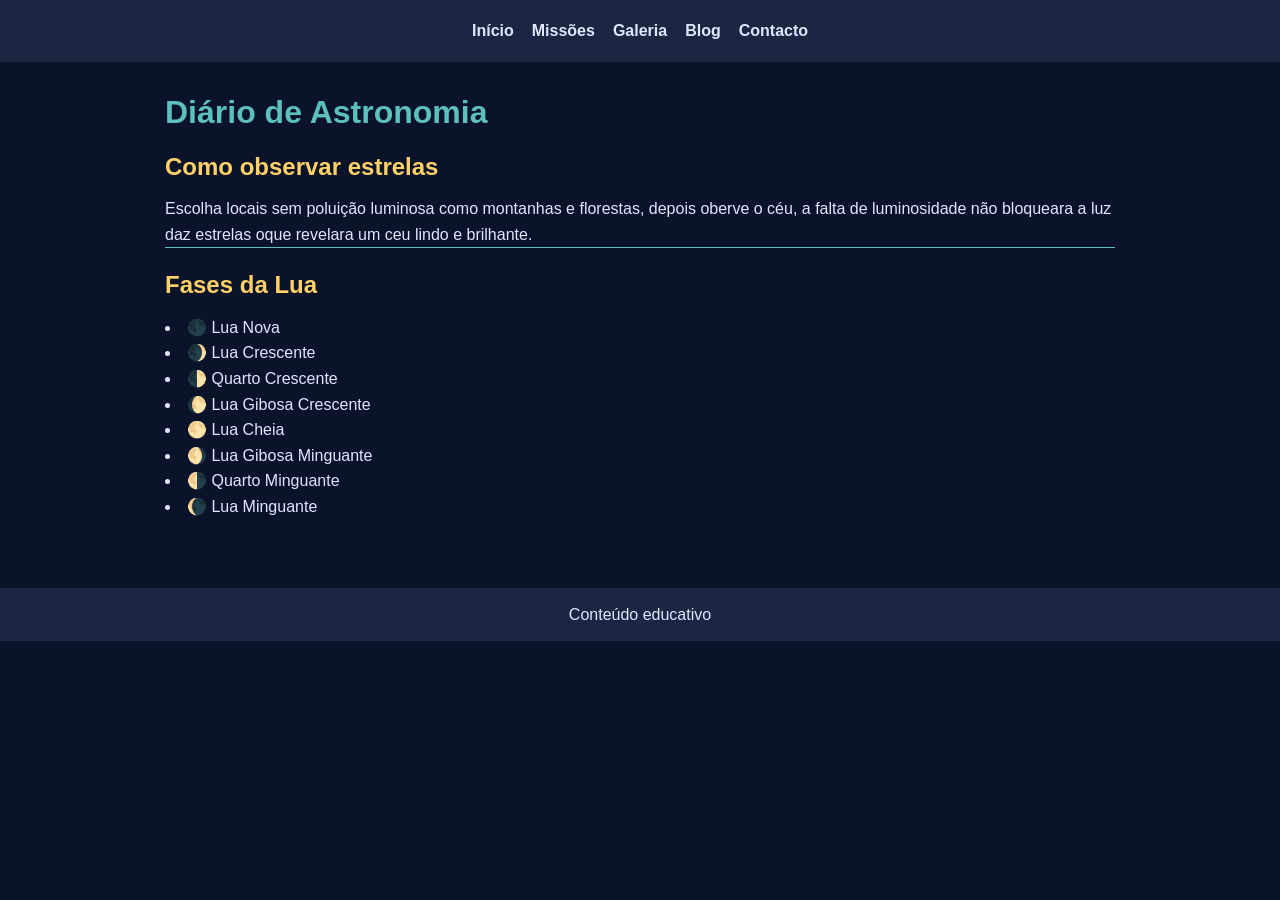
<file: blog.html>
<!DOCTYPE html>
<html lang="pt">
<head>
<meta charset="UTF-8">
<title>Blog Espacial</title>
<link rel="stylesheet" href="styles.css">
<style>
article{margin-bottom:18px}
article h2{color:#ffd166}
</style>
</head>
<body>
<header>
<nav>
<ul>
<li><a href="index.html">Início</a></li>
<li><a href="missoes.html">Missões</a></li>
<li><a href="galeria.html">Galeria</a></li>
<li><a href="blog.html">Blog</a></li>
<li><a href="contacto.html">Contacto</a></li>
</ul>
</nav>
</header>
<main>
<h1>Diário de Astronomia</h1>
<article style="border-bottom:1px solid #5bc0be">
<h2>Como observar estrelas</h2>
<p>Escolha locais sem poluição luminosa como montanhas e florestas, depois oberve o céu, a falta de luminosidade não bloqueara a luz daz estrelas oque revelara um ceu lindo e brilhante.</p>
</article>
<article>
<h2>Fases da Lua</h2>
<li>🌑 Lua Nova</li>
<li>🌒 Lua Crescente</li>
<li>🌓 Quarto Crescente</li>
<li>🌔 Lua Gibosa Crescente</li>
<li>🌕 Lua Cheia</li>
<li>🌖 Lua Gibosa Minguante</li>
<li>🌗 Quarto Minguante</li>
<li>🌘 Lua Minguante</li>
</article>
</main>
<footer>Conteúdo educativo</footer>
</body>
</html>
</file>
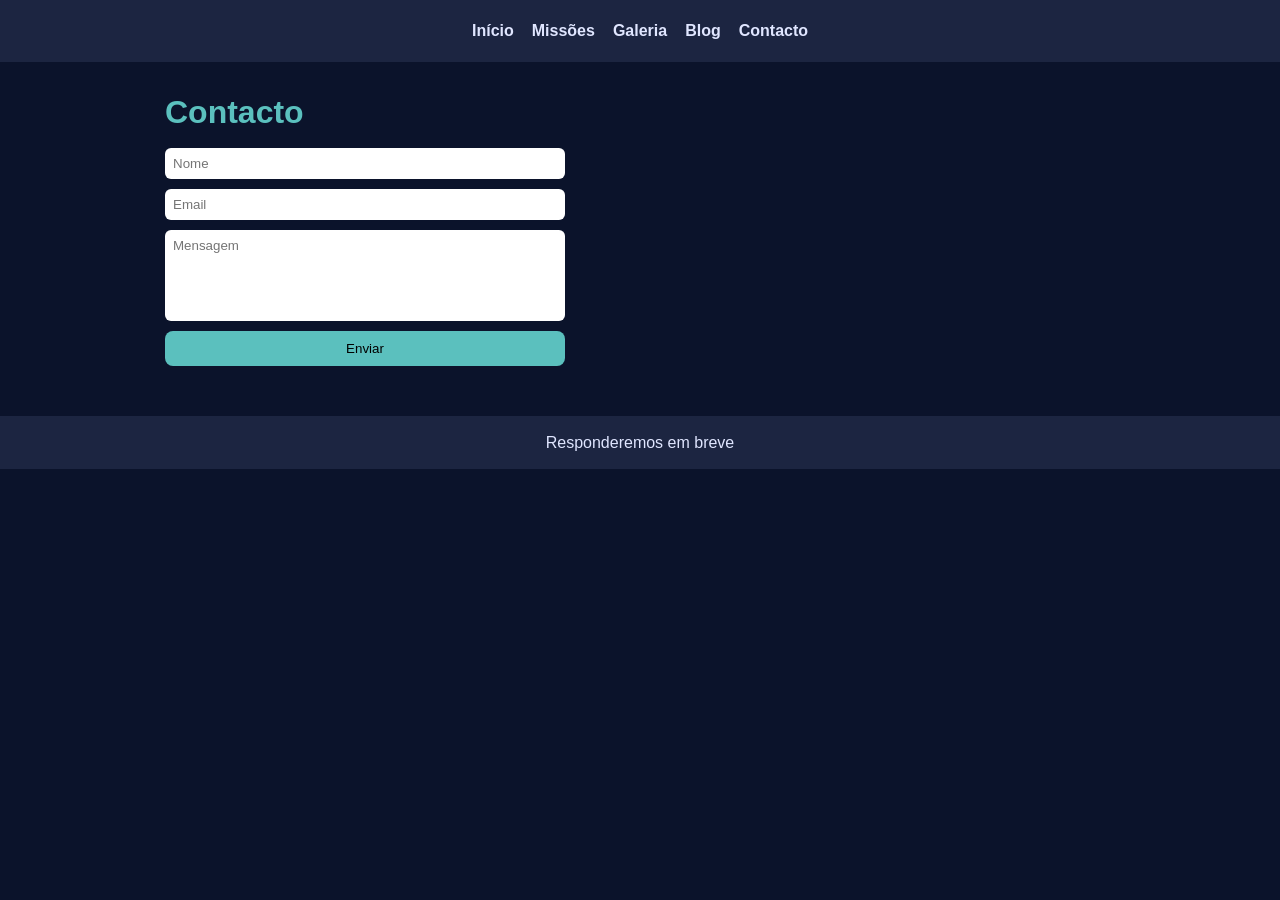
<file: contacto.html>
<!DOCTYPE html>
<html lang="pt">
<head>
<meta charset="UTF-8">
<title>Contacto</title>
<link rel="stylesheet" href="styles.css">
<style>
form{display:flex;flex-direction:column;gap:10px;max-width:400px}
input,textarea{padding:8px;border-radius:6px;border:none}
</style>
</head>
<body>
<header>
<nav>
<ul>
<li><a href="index.html">Início</a></li>
<li><a href="missoes.html">Missões</a></li>
<li><a href="galeria.html">Galeria</a></li>
<li><a href="blog.html">Blog</a></li>
<li><a href="contacto.html">Contacto</a></li>
</ul>
</nav>
</header>
<main>
<h1>Contacto</h1>
<form>
<input type="text" placeholder="Nome" required>
<input type="email" placeholder="Email" required>
<textarea rows="5" placeholder="Mensagem" style="resize:none"></textarea>
<button type="submit">Enviar</button>
</form>
</main>
<footer>Responderemos em breve</footer>
</body>
</html>
</file>
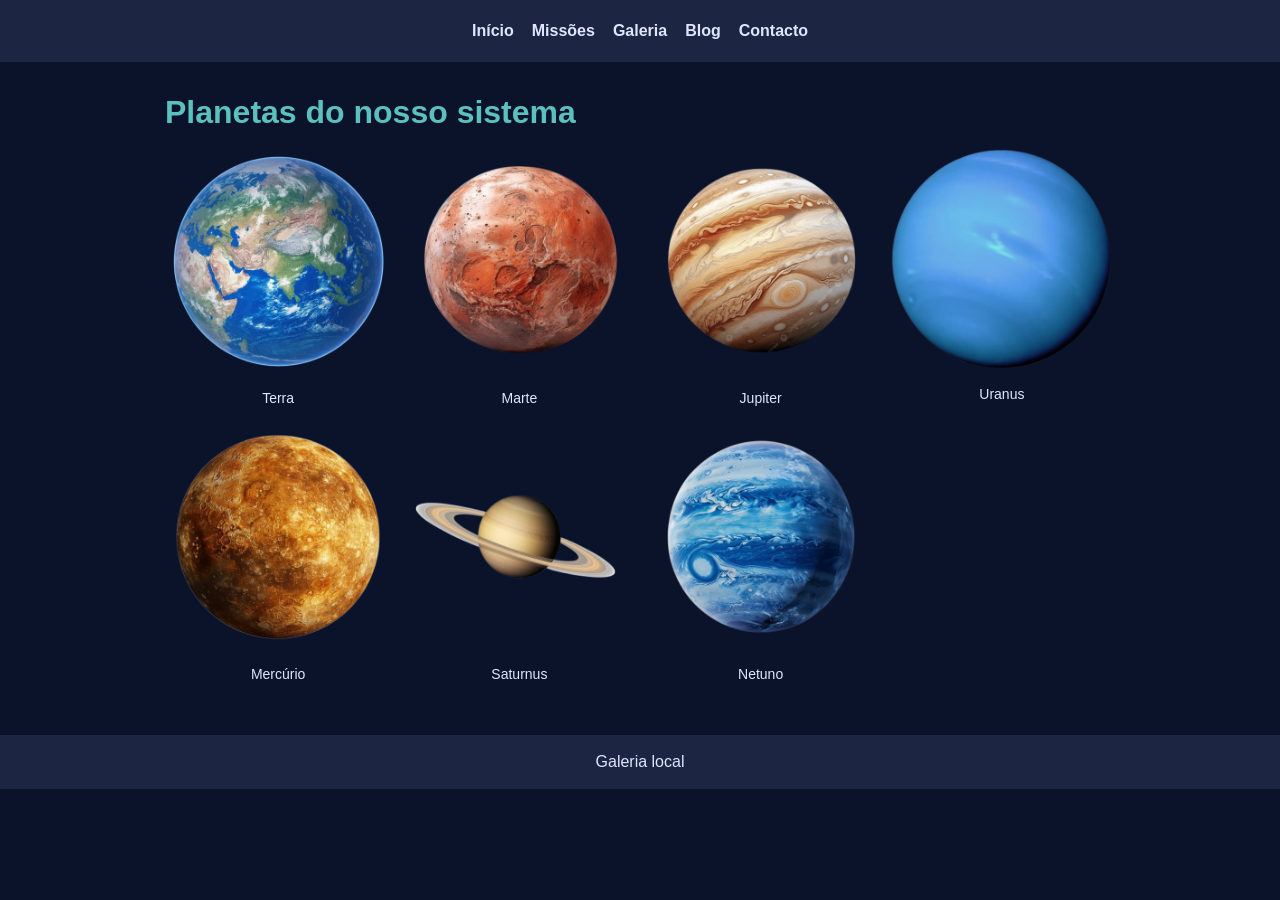
<file: galeria.html>
<!DOCTYPE html>
<html lang="pt">
<head>
<meta charset="UTF-8">
<title>Galeria</title>
<link rel="stylesheet" href="styles.css">
<style>
.caption{text-align:center;font-size:14px;margin-top:5px}
</style>
</head>
<body>
<header>
<nav>
<ul>
<li><a href="index.html">Início</a></li>
<li><a href="missoes.html">Missões</a></li>
<li><a href="galeria.html">Galeria</a></li>
<li><a href="blog.html">Blog</a></li>
<li><a href="contacto.html">Contacto</a></li>
</ul>
</nav>
</header>
<main>
<h1>Planetas do nosso sistema</h1>
<div class="grid">
<div><img src="earth.jpg"><div class="caption">Terra</div></div>
<div><img src="mars.jpg"><div class="caption">Marte</div></div>
<div><img src="rocket.jpg" style="filter:grayscale(40%)"><div class="caption">Jupiter</div></div>
<div><img src="telescope.jpg"><div class="caption">Uranus</div></div>
<div><img src="Mercúrio.jpg"><div class="caption">Mercúrio</div></div>
<div><img src="Saturnus.jpg"><div class="caption">Saturnus</div></div>
<div><img src="Netuno.jpg"><div class="caption">Netuno</div></div>
</div>
</main>
<footer>Galeria local</footer>
</body>
</html>
</file>
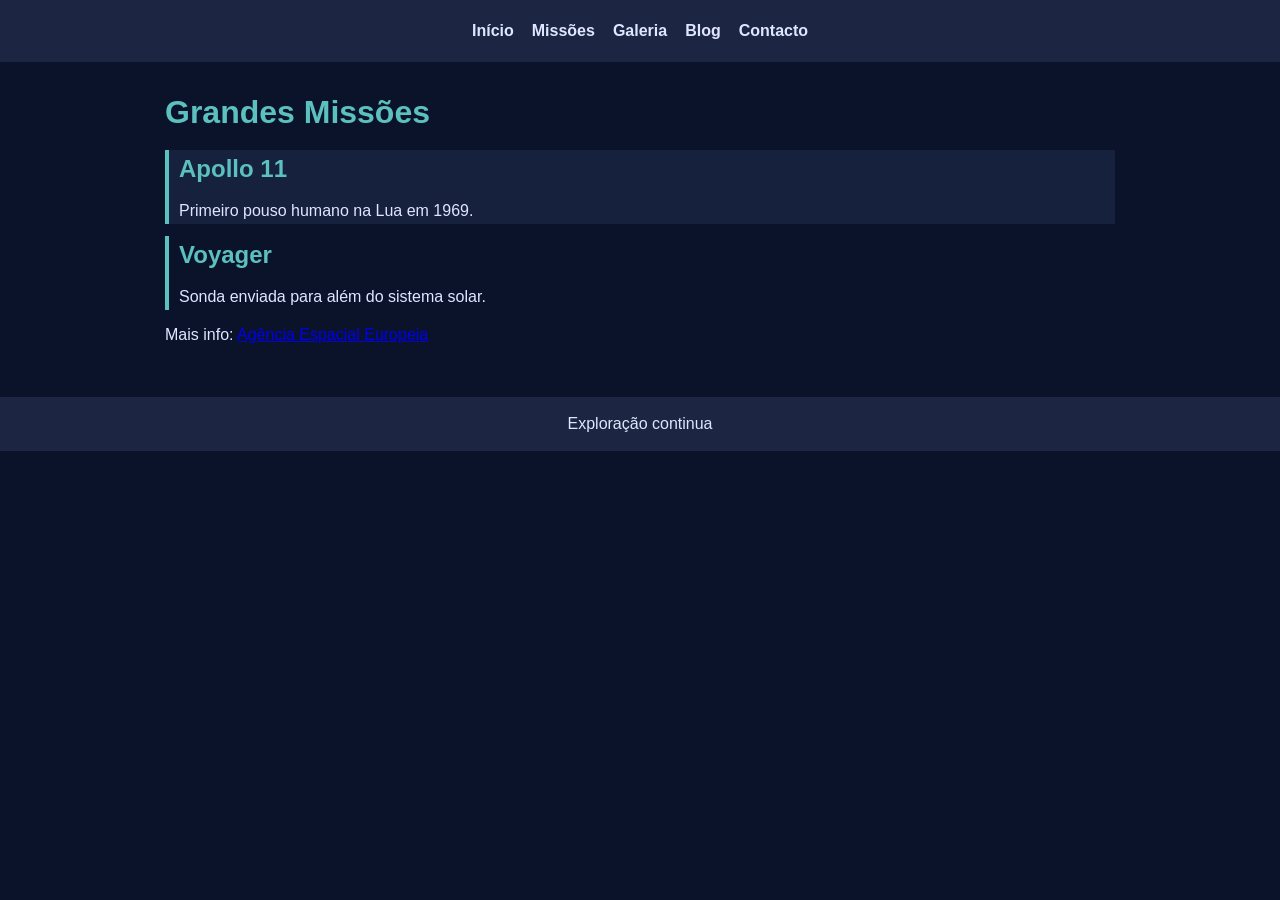
<file: missoes.html>
<!DOCTYPE html>
<html lang="pt">
<head>
<meta charset="UTF-8">
<title>Missões Espaciais</title>
<link rel="stylesheet" href="styles.css">
<style>
.mission{border-left:4px solid #5bc0be;padding-left:10px;margin:12px 0}
</style>
</head>
<body>
<header>
<nav>
<ul>
<li><a href="index.html">Início</a></li>
<li><a href="missoes.html">Missões</a></li>
<li><a href="galeria.html">Galeria</a></li>
<li><a href="blog.html">Blog</a></li>
<li><a href="contacto.html">Contacto</a></li>
</ul>
</nav>
</header>
<main>
<h1>Grandes Missões</h1>
<div class="mission" style="background:#16213e">
<h2>Apollo 11</h2>
<p>Primeiro pouso humano na Lua em 1969.</p>
</div>
<div class="mission">
<h2>Voyager</h2>
<p>Sonda enviada para além do sistema solar.</p>
</div>
<p>Mais info: <a href="https://www.esa.int" target="_blank" rel="noopener">Agência Espacial Europeia</a></p>
</main>
<footer>Exploração continua</footer>
</body>
</html>
</file>
<file: styles.css>
*{box-sizing:border-box;margin:0;padding:0;font-family:Segoe UI,Arial,sans-serif}
body{background:#0b132b;color:#e0e6ff;line-height:1.6}
header{background:#1c2541;padding:18px}
nav ul{display:flex;gap:18px;list-style:none;justify-content:center}
nav a{color:#e0e6ff;text-decoration:none;font-weight:bold}
nav a:hover{color:#5bc0be}
main{max-width:1000px;margin:auto;padding:25px}
h1,h2{color:#5bc0be;margin-bottom:10px}
.card{background:#1c2541;padding:18px;border-radius:12px;margin:15px 0}
.grid{display:grid;grid-template-columns:repeat(auto-fit,minmax(220px,1fr));gap:15px}
img{width:100%;border-radius:12px}
footer{background:#1c2541;text-align:center;padding:14px;margin-top:25px}
button{background:#5bc0be;border:none;padding:10px 16px;border-radius:8px;cursor:pointer}
button:hover{background:#3aafa9}
</file>
